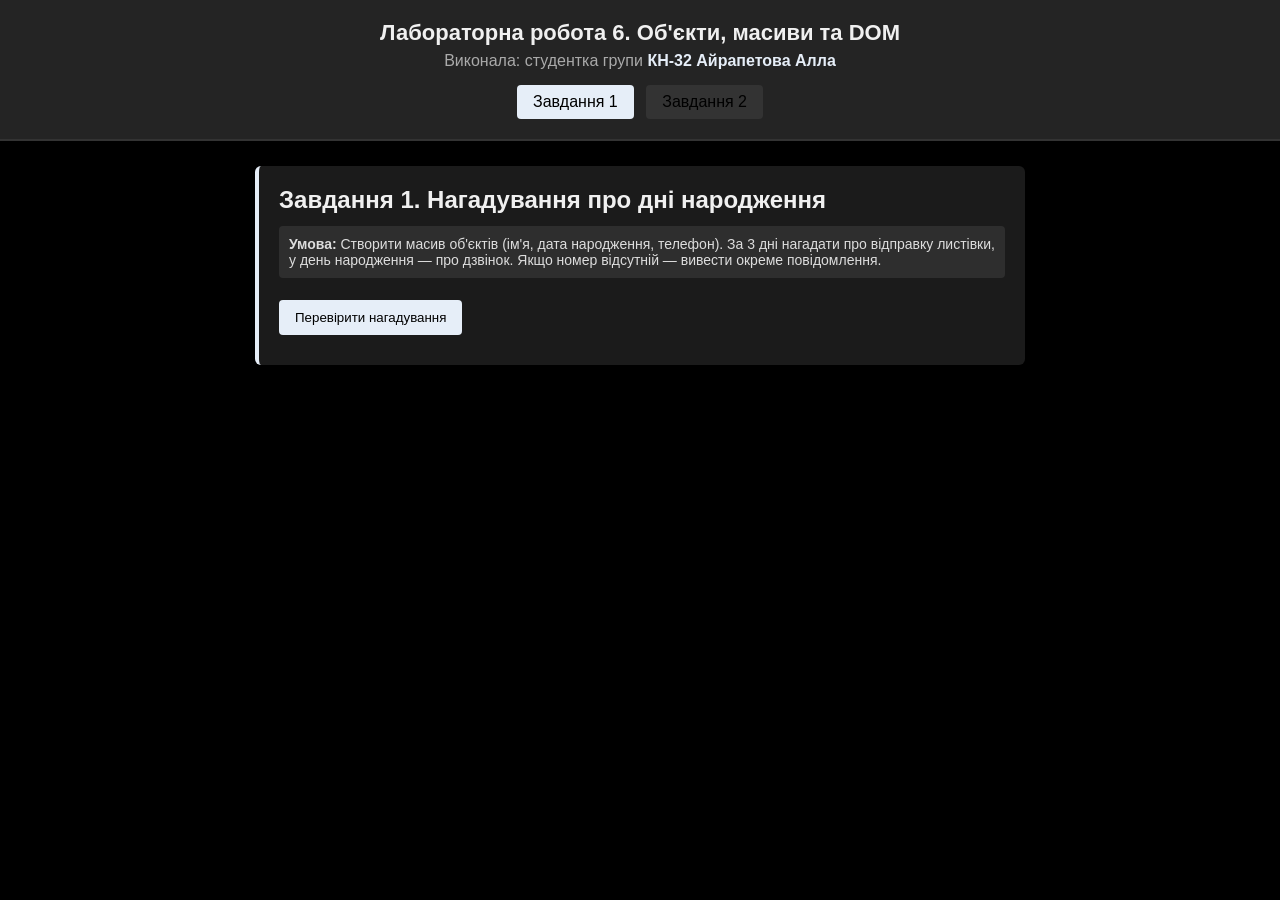
<file: index.html>
<!DOCTYPE html>
<html lang="uk">
<head>
  <meta charset="UTF-8">
  <meta name="viewport" content="width=device-width, initial-scale=1.0">
  <title>Лабораторна робота 6</title>
  <link rel="stylesheet" href="css/style.css">
</head>
<body>

  <header class="header">
    <h1>Лабораторна робота 6. Об'єкти, масиви та DOM</h1>
    <p>Виконала: студентка групи <strong>КН-32</strong> <strong>Айрапетова Алла</strong></p>
    <nav class="menu">
      <a href="index.html" class="active">Завдання 1</a>
      <a href="task2.html">Завдання 2</a>
    </nav>
  </header>

  <main class="container">
    <section class="card">
      <h2>Завдання 1. Нагадування про дні народження</h2>
      <p class="desc">
        <strong>Умова:</strong> Створити масив об'єктів (ім'я, дата народження, телефон). За 3 дні нагадати про відправку листівки, у день народження — про дзвінок. Якщо номер відсутній — вивести окреме повідомлення.
      </p>

      <button onclick="checkBirthdays()" class="btn">Перевірити нагадування</button>
      <div id="result"></div>
    </section>
  </main>

  <script src="js/task1.js"></script>
</body>
</html>
</file>
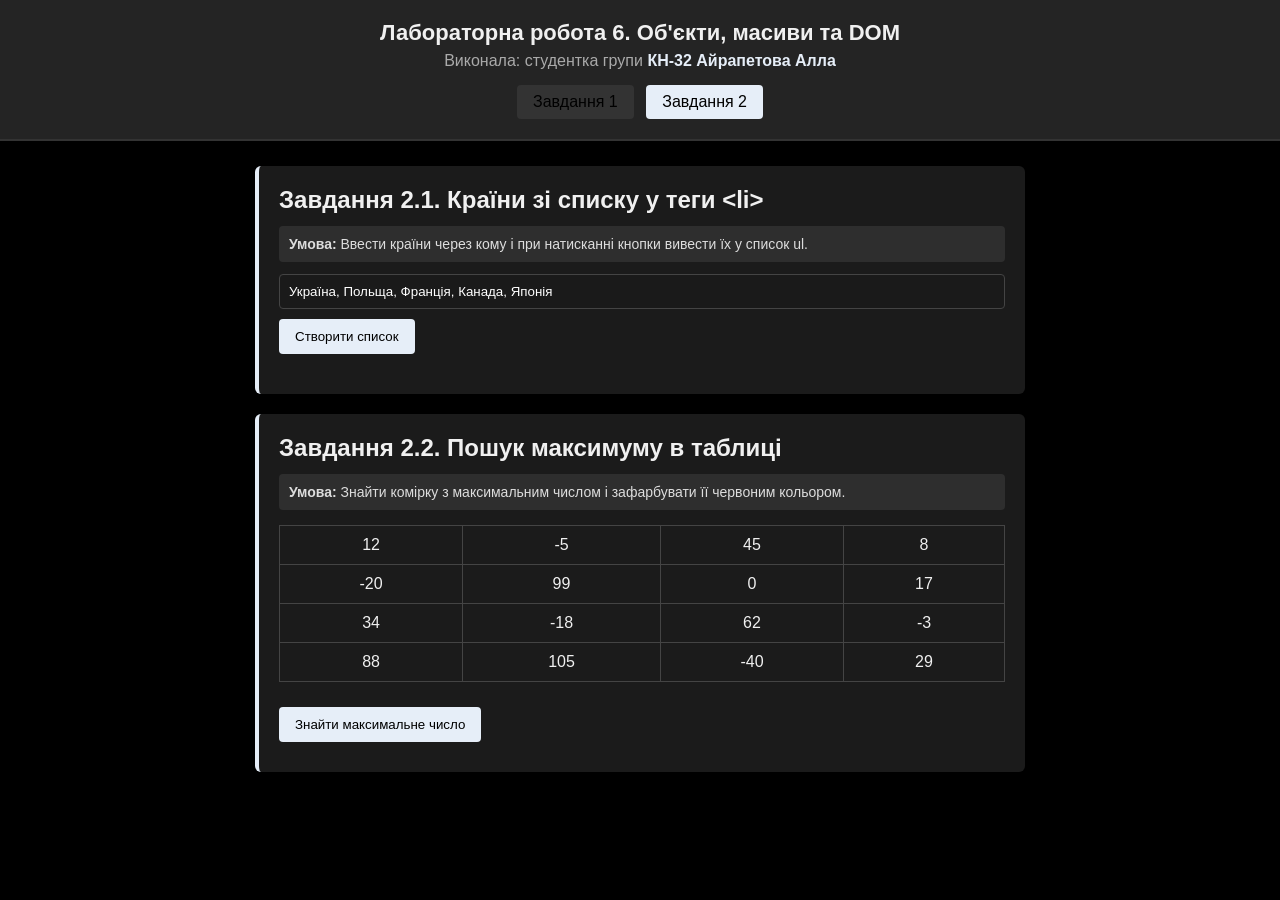
<file: task2.html>
<!DOCTYPE html>
<html lang="uk">
<head>
  <meta charset="UTF-8">
  <meta name="viewport" content="width=device-width, initial-scale=1.0">
  <title>Лабораторна робота 6</title>
  <link rel="stylesheet" href="css/style.css">
</head>
<body>

  <header class="header">
    <h1>Лабораторна робота 6. Об'єкти, масиви та DOM</h1>
    <p>Виконала: студентка групи <strong>КН-32</strong> <strong>Айрапетова Алла</strong></p>
    <nav class="menu">
      <a href="index.html">Завдання 1</a>
      <a href="task2.html" class="active">Завдання 2</a>
    </nav>
  </header>

  <main class="container">
    <section class="card">
      <h2>Завдання 2.1. Країни зі списку у теги &lt;li&gt;</h2>
      <p class="desc"><strong>Умова:</strong> Ввести країни через кому і при натисканні кнопки вивести їх у список ul.</p>
      
      <input type="text" id="countryInput" class="input" value="Україна, Польща, Франція, Канада, Японія">
      <button onclick="makeList()" class="btn">Створити список</button>
      <ul id="countryList" class="styled-list"></ul>
    </section>

    <section class="card">
      <h2>Завдання 2.2. Пошук максимуму в таблиці</h2>
      <p class="desc"><strong>Умова:</strong> Знайти комірку з максимальним числом і зафарбувати її червоним кольором.</p>
      
      <table id="numTable" class="data-table">
        <tr><td>12</td><td>-5</td><td>45</td><td>8</td></tr>
        <tr><td>-20</td><td>99</td><td>0</td><td>17</td></tr>
        <tr><td>34</td><td>-18</td><td>62</td><td>-3</td></tr>
        <tr><td>88</td><td>105</td><td>-40</td><td>29</td></tr>
      </table>

      <button onclick="findMax()" class="btn">Знайти максимальне число</button>
    </section>
  </main>

  <script src="js/task2.js"></script>
</body>
</html>
</file>
<file: css/style.css>
* { box-sizing: border-box; margin: 0; padding: 0; }

body {
  font-family: Arial, sans-serif;
  background-color: #000000;
  color: #f0f0f0;
  padding-bottom: 30px;
}

.container { max-width: 800px; margin: 0 auto; padding: 0 15px; }

.header {
  background: #242424;
  border-bottom: 2px solid #333;
  text-align: center;
  padding: 20px 10px;
  margin-bottom: 25px;
}
.header h1 { font-size: 22px; margin-bottom: 6px; }
.header p { color: #aaa; margin-bottom: 15px; }
.header strong { color: #e6eef8; }

.menu a {
  display: inline-block;
  color: #000000;
  text-decoration: none;
  background: #333;
  padding: 8px 16px;
  margin: 0 4px;
  border-radius: 4px;
}
.menu a.active, .menu a:hover { background: #e6eef8; }


.card {
  background: #1b1b1b;
  border-left: 4px solid #e6eef8;
  border-radius: 6px;
  padding: 20px;
  margin-bottom: 20px;
}
.desc { 
    background: #2e2e2e; 
    padding: 10px; 
    border-radius: 4px; 
    margin: 12px 0; 
    font-size: 14px; 
    color: #ddd; }

.btn {
  background: #e6eef8;
  color: #000000;
  border: none;
  padding: 10px 16px;
  border-radius: 4px;
  cursor: pointer;
  margin: 10px 0;
}
.btn:hover { background: #e6eef8; }


.input {
  width: 100%;
  padding: 9px;
  border-radius: 4px;
  border: 1px solid #444;
  background: #1a1a1a;
  color: #fff;
}

.data-table { width: 100%; ; border-collapse: collapse; margin: 15px 0; text-align: center; }
.data-table th, .data-table td { border: 1px solid #444; padding: 10px; }
.data-table th { background: #333; }

.styled-list { margin: 10px 0 0 20px; line-height: 1.8; }

@media (max-width: 600px) {
  .header h1 { font-size: 18px; }
  .card { padding: 15px; }
  .data-table th, .data-table td { padding: 6px; font-size: 13px; }
}
</file>
